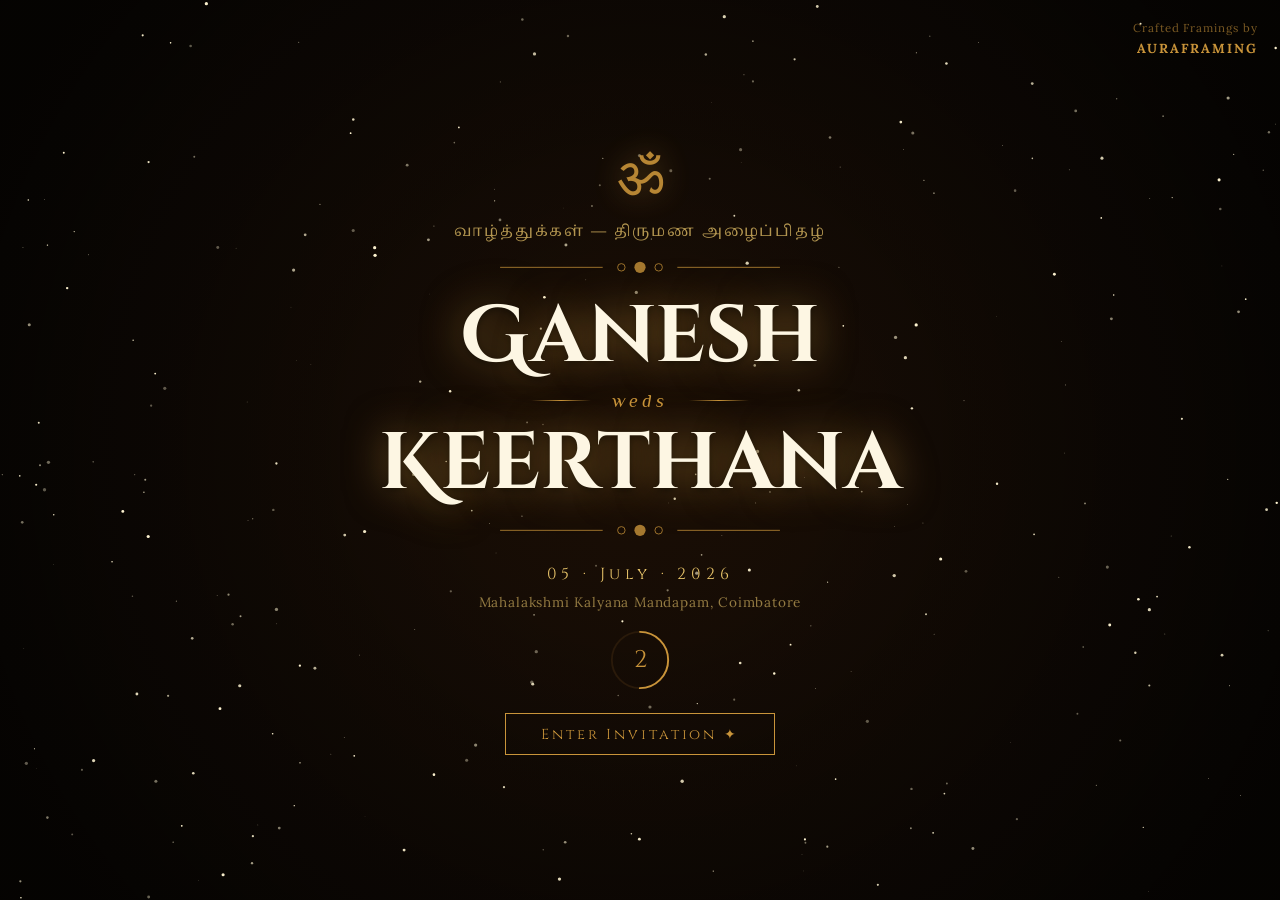
<file: index.html>
<!DOCTYPE html>
<html lang="en">
<head>
  <meta charset="UTF-8" />
  <meta name="viewport" content="width=device-width, initial-scale=1.0" />
  <title>Ganesh & Keerthana — Wedding Invitation</title>
  <link rel="stylesheet" href="css/landing.css" />
  <link href="https://fonts.googleapis.com/css2?family=Cinzel+Decorative:wght@400;700;900&family=Cinzel:wght@400;600;900&family=Philosopher:ital,wght@0,400;0,700;1,400&family=Lora:ital,wght@0,400;0,600;1,400&family=Noto+Serif+Tamil:wght@400;600;700&display=swap" rel="stylesheet" />
</head>
<body>

<!-- ═══════════════════════════════════════
     LANDING / INTRO SCREEN
═══════════════════════════════════════ -->
<div id="landing-screen">

  <!-- Stars canvas -->
  <canvas id="star-canvas"></canvas>

  <!-- Floating petals -->
  <div class="petal-wrap" id="petals"></div>

  <!-- Photography watermark -->
  <div class="photo-studio-tag">
    <span>Crafted Framings by</span>
    <strong>AuraFraming</strong>
  </div>

  <!-- Central content -->
  <div class="landing-center">
    <div class="landing-om">ॐ</div>
    <p class="landing-tamil">வாழ்த்துக்கள் — திருமண அழைப்பிதழ்</p>
    <div class="landing-divider">
      <svg viewBox="0 0 300 20" xmlns="http://www.w3.org/2000/svg">
        <line x1="0" y1="10" x2="110" y2="10" stroke="#c9943a" stroke-width="1"/>
        <circle cx="130" cy="10" r="4" fill="none" stroke="#c9943a" stroke-width="1"/>
        <circle cx="150" cy="10" r="6" fill="#c9943a"/>
        <circle cx="170" cy="10" r="4" fill="none" stroke="#c9943a" stroke-width="1"/>
        <line x1="190" y1="10" x2="300" y2="10" stroke="#c9943a" stroke-width="1"/>
      </svg>
    </div>
    <h1 class="landing-groom">Ganesh</h1>
    <div class="landing-weds">
      <span class="weds-line"></span>
      <span class="weds-text">weds</span>
      <span class="weds-line"></span>
    </div>
    <h1 class="landing-bride">Keerthana</h1>
    <div class="landing-divider">
      <svg viewBox="0 0 300 20" xmlns="http://www.w3.org/2000/svg">
        <line x1="0" y1="10" x2="110" y2="10" stroke="#c9943a" stroke-width="1"/>
        <circle cx="130" cy="10" r="4" fill="none" stroke="#c9943a" stroke-width="1"/>
        <circle cx="150" cy="10" r="6" fill="#c9943a"/>
        <circle cx="170" cy="10" r="4" fill="none" stroke="#c9943a" stroke-width="1"/>
        <line x1="190" y1="10" x2="300" y2="10" stroke="#c9943a" stroke-width="1"/>
      </svg>
    </div>
    <p class="landing-date">05 · July · 2026</p>
    <p class="landing-venue">Mahalakshmi Kalyana Mandapam, Coimbatore</p>

    <div class="countdown-ring" id="countdown-ring">
      <svg class="ring-svg" viewBox="0 0 100 100">
        <circle cx="50" cy="50" r="44" fill="none" stroke="#2a1a0a" stroke-width="3"/>
        <circle id="ring-progress" cx="50" cy="50" r="44" fill="none"
          stroke="#c9943a" stroke-width="3"
          stroke-dasharray="276.5" stroke-dashoffset="276.5"
          stroke-linecap="round" transform="rotate(-90 50 50)"/>
      </svg>
      <span id="ring-number">5</span>
    </div>

    <button id="enter-btn" onclick="enterSite()">Enter Invitation ✦</button>
  </div>

</div>

<!-- ═══════════════════════════════════════
     MAIN WEBSITE (hidden until enter)
═══════════════════════════════════════ -->
<div id="main-site" style="display:none;">
  <!-- Injected via iframe for clean separation -->
  <iframe id="site-frame" src="invitation.html" style="width:100%;height:100vh;border:none;display:block;"></iframe>
</div>

<script src="js/landing.js"></script>
</body>
</html>
</file>
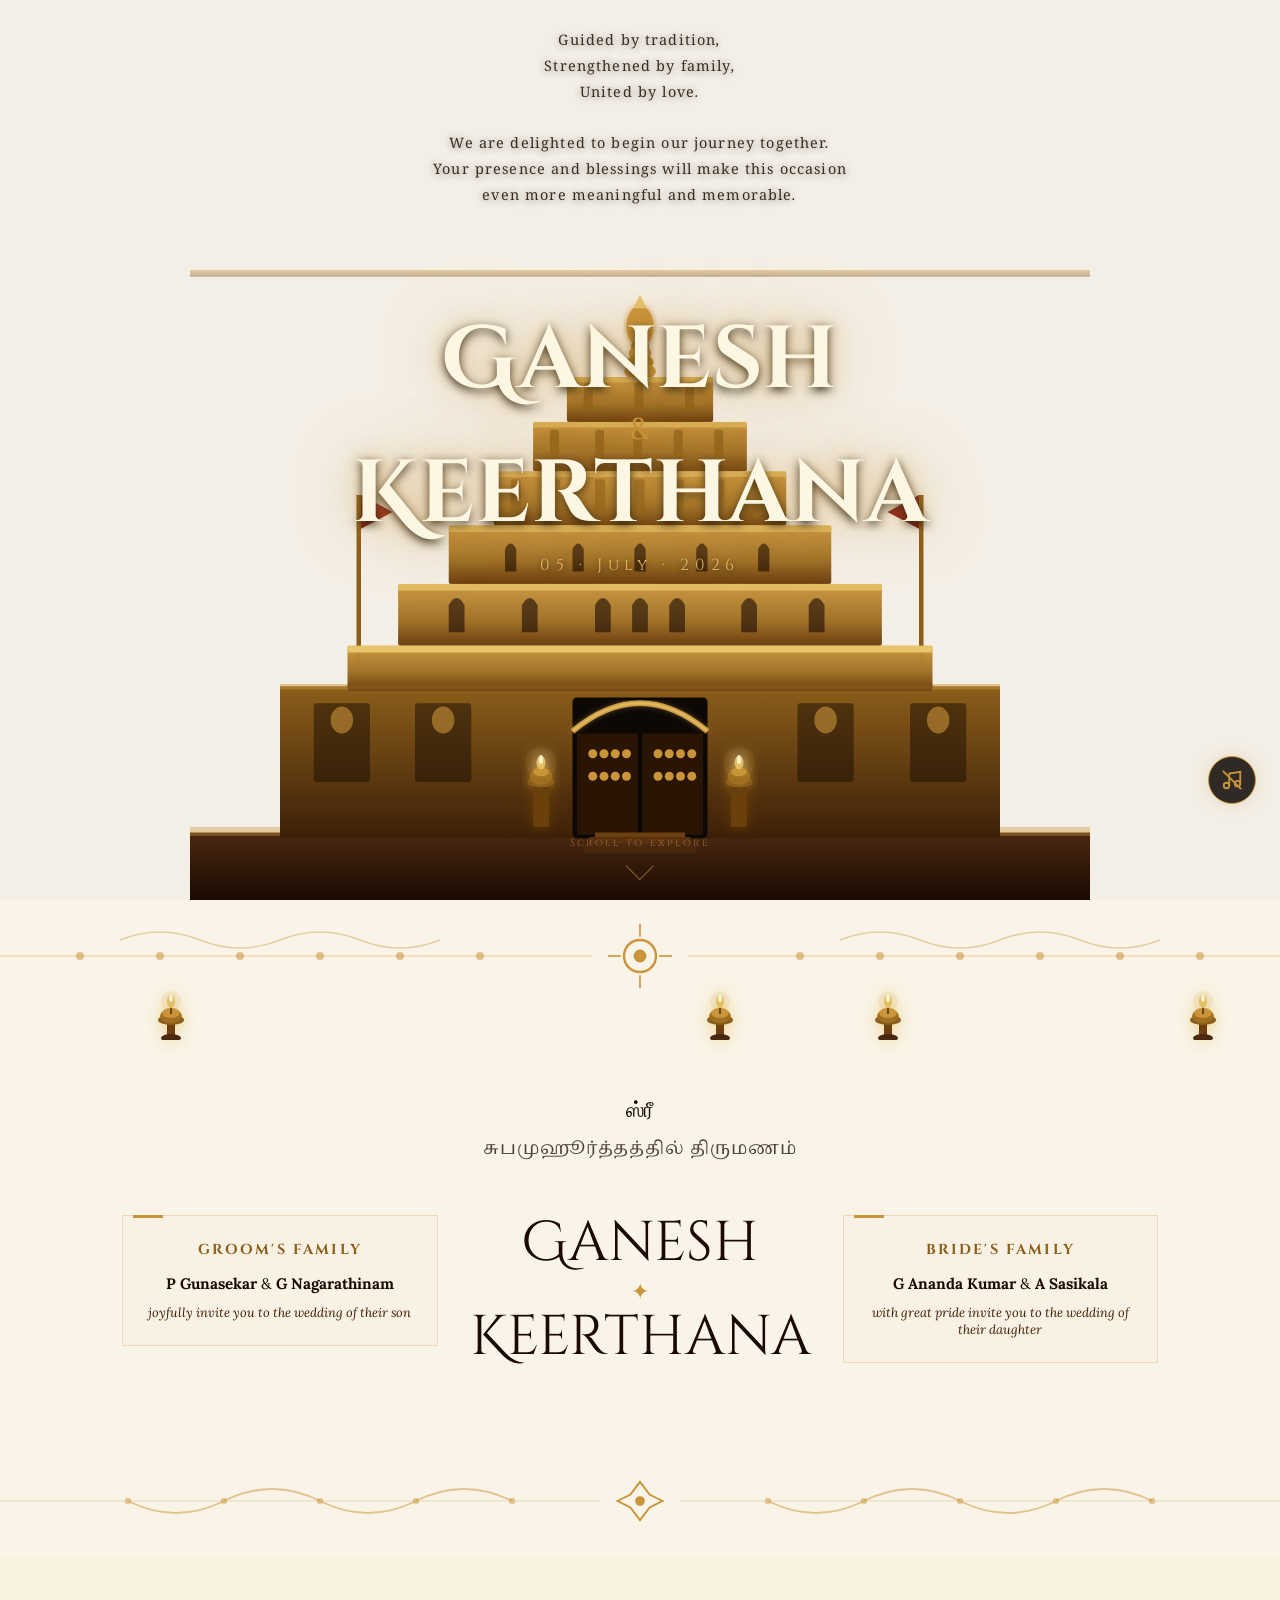
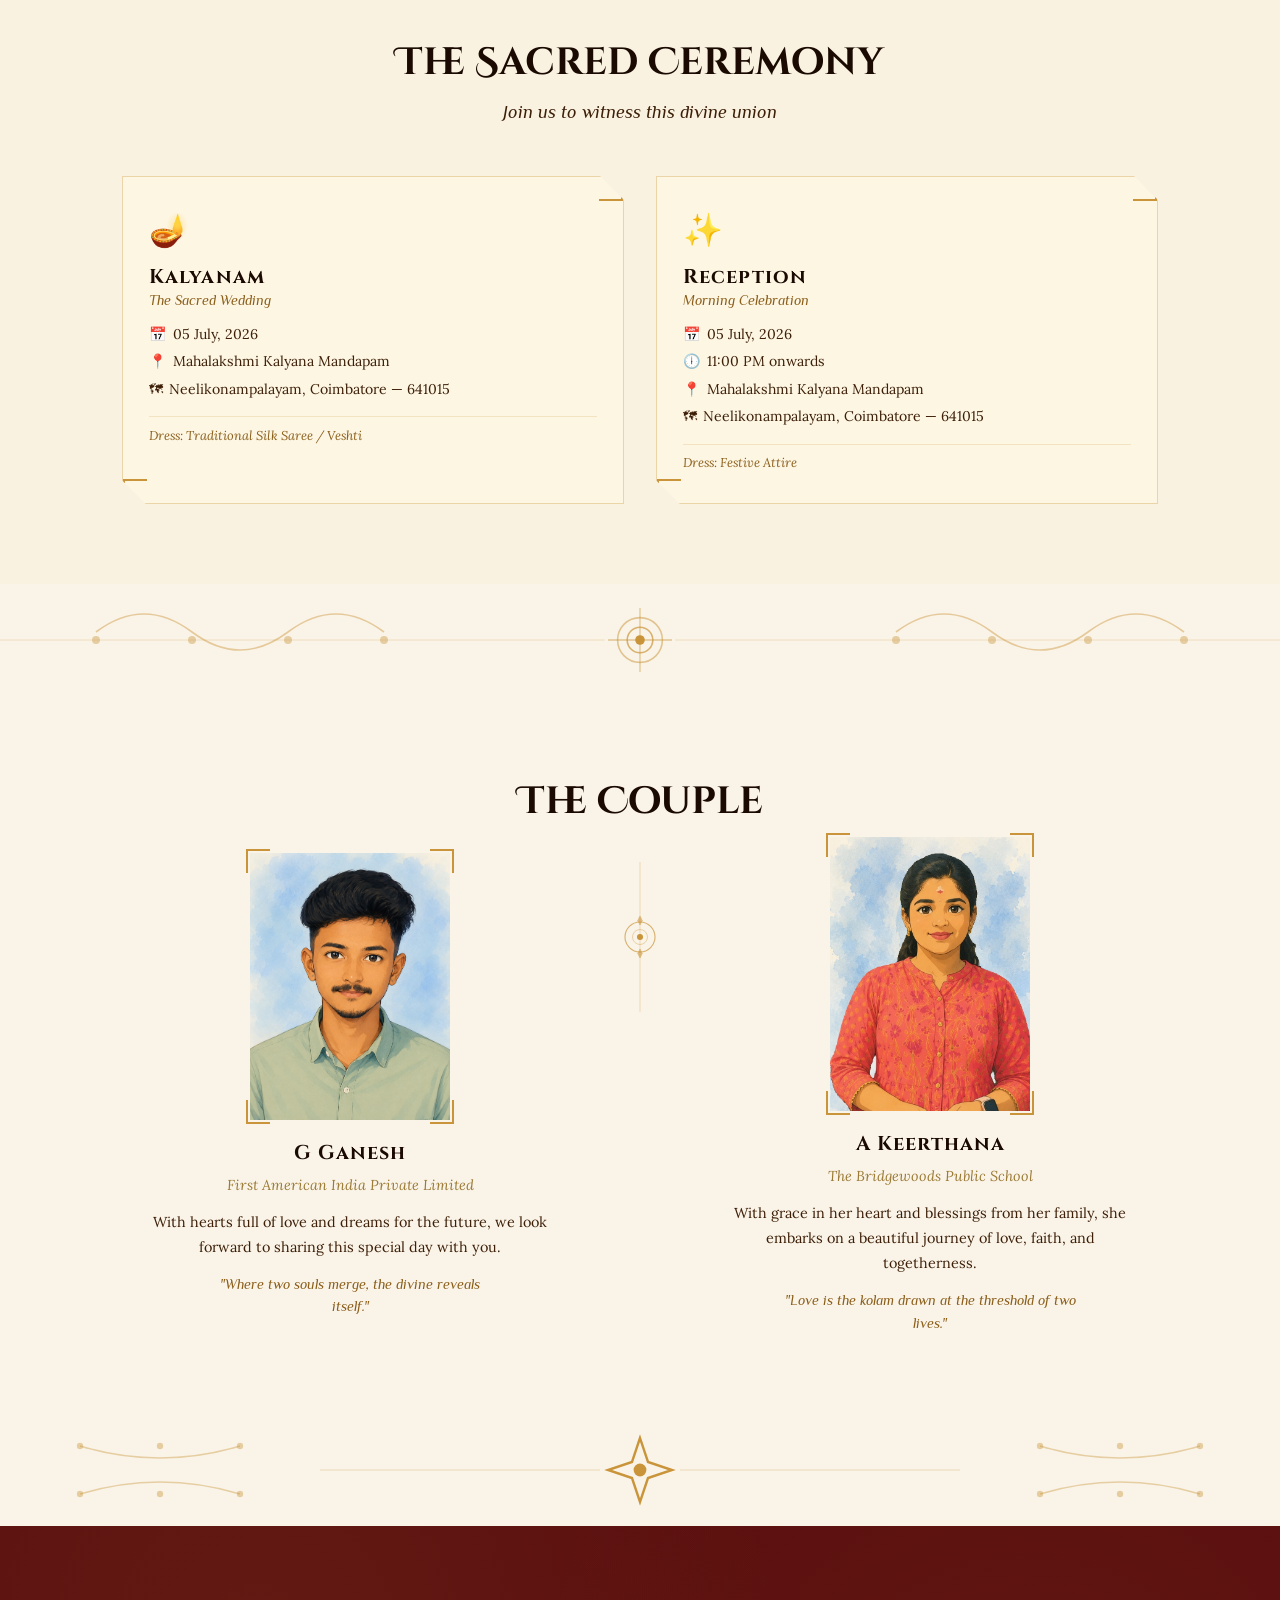
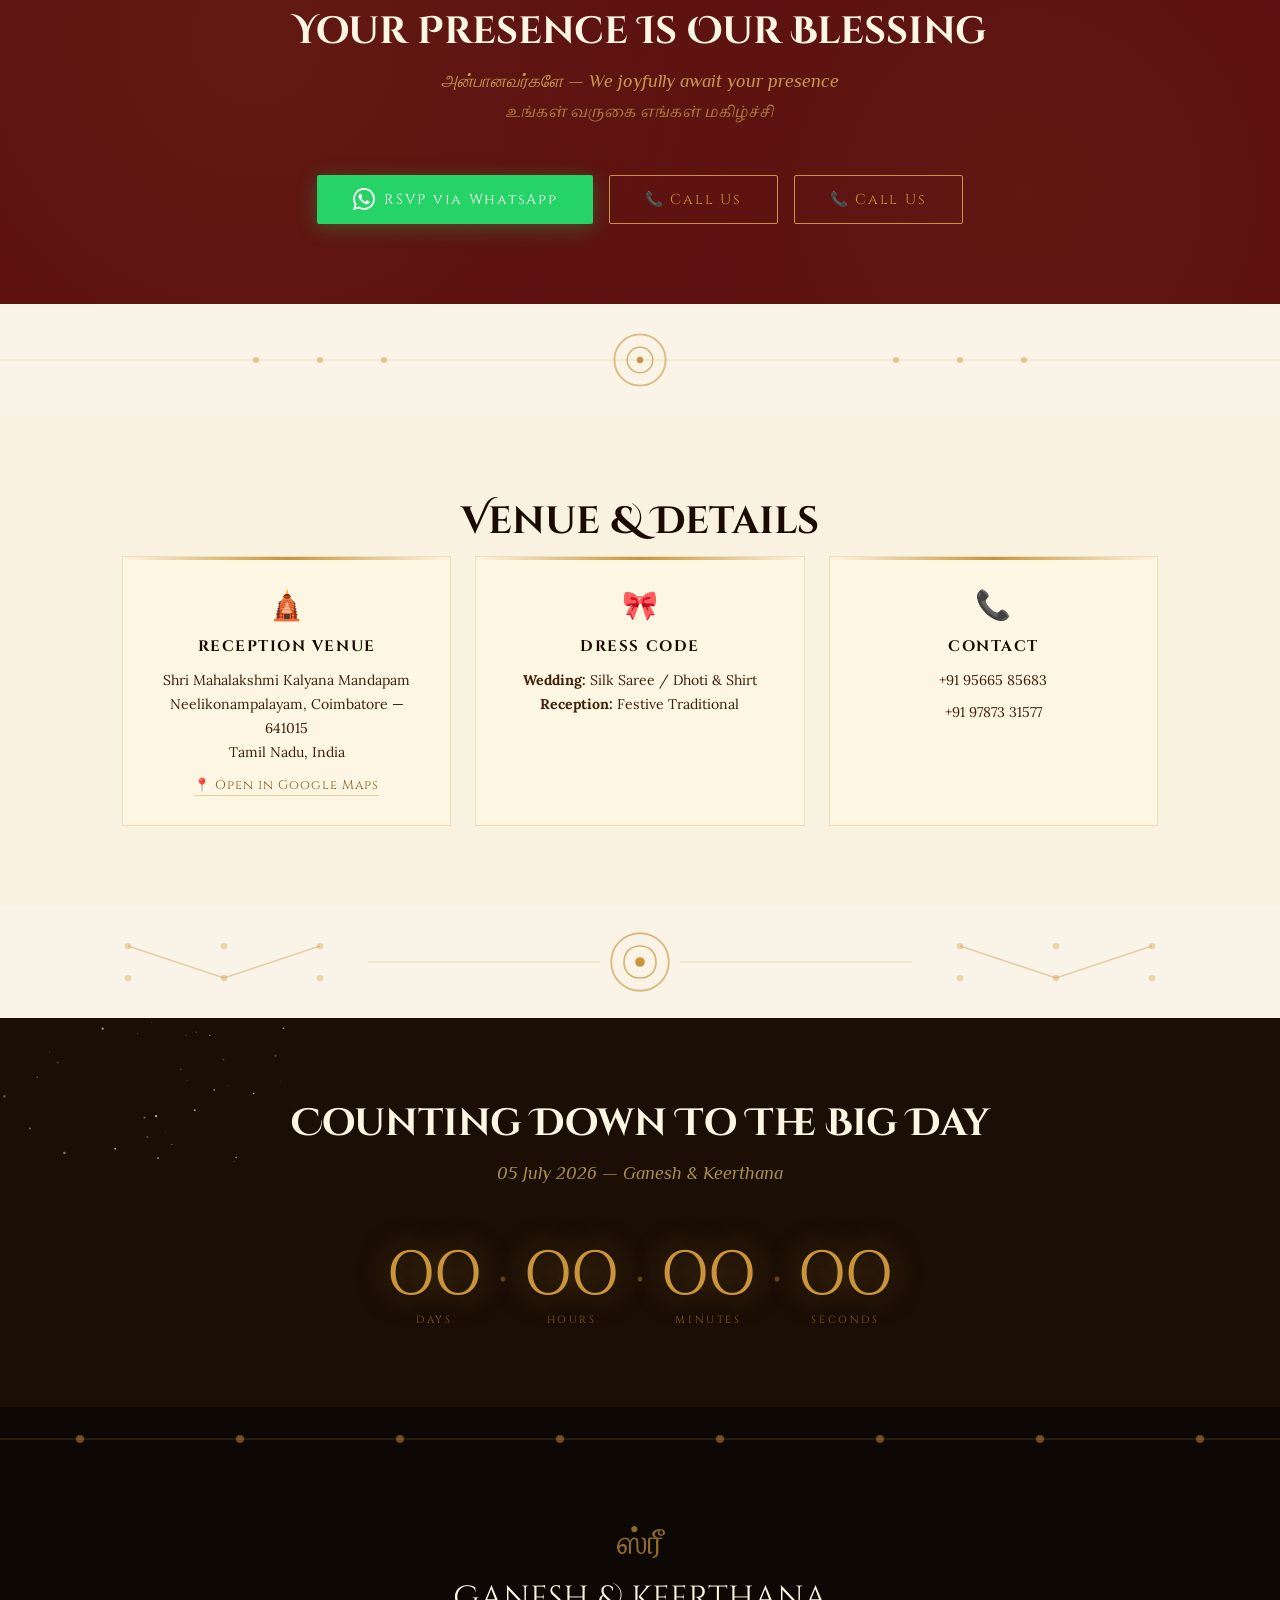
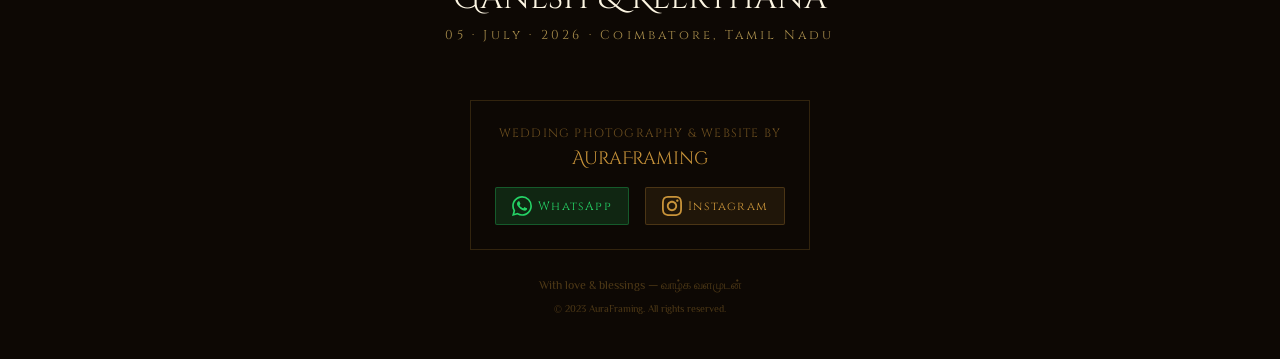
<file: invitation.html>
<!DOCTYPE html>
<html lang="en">
<head>
  <meta charset="UTF-8" />
  <meta name="viewport" content="width=device-width, initial-scale=1.0" />
  <title>Ganesh & Keerthana — Wedding Invitation</title>
  <link rel="stylesheet" href="css/style.css" />
  <link href="https://fonts.googleapis.com/css2?family=Cinzel+Decorative:wght@400;700;900&family=Cinzel:wght@400;600;900&family=Philosopher:ital,wght@0,400;0,700;1,400&family=Lora:ital,wght@0,400;0,600;1,400&family=Noto+Serif+Tamil:wght@400;600;700&display=swap" rel="stylesheet" />
</head>
<body>

<!-- ═══ SCROLL PROGRESS BAR ═══ -->
<div id="scroll-bar"></div>

<!-- ═══ FLOATING DEEPAM LAMPS ═══ -->
<div id="lamp-container"></div>

<!-- ═══ MUSIC TOGGLE ═══ -->
<button id="music-btn" title="Toggle Music" onclick="toggleMusic()">
  <svg id="music-icon-on" viewBox="0 0 24 24" width="22" height="22" fill="none" stroke="currentColor" stroke-width="2">
    <path d="M9 18V5l12-2v13"/><circle cx="6" cy="18" r="3"/><circle cx="18" cy="16" r="3"/>
  </svg>
  <svg id="music-icon-off" viewBox="0 0 24 24" width="22" height="22" fill="none" stroke="currentColor" stroke-width="2" style="display:none;">
    <path d="M9 18V5l12-2v13"/><circle cx="6" cy="18" r="3"/><circle cx="18" cy="16" r="3"/>
    <line x1="2" y1="2" x2="22" y2="22" stroke="currentColor" stroke-width="2"/>
  </svg>
</button>

<audio id="bg-music" loop>
  <source src="assets/audio/Kaatru Veliyidai - Nallai Allai  Mani Ratnam, AR Rahman  Karthi - SonyMusicSouthVEVO.mp3" type="audio/mpeg" />
</audio>

<!-- ══════════════════════════════════════════════════════════
     §1 HERO — Temple + Stars + Names
══════════════════════════════════════════════════════════ -->
<section id="hero">
  <canvas id="hero-canvas"></canvas>

  <div class="hero-blessing">
    <span class="tamil-blessing">
Guided by tradition,<br>
Strengthened by family,<br>
United by love.<br><br>

We are delighted to begin our journey together.<br>
Your presence and blessings will make this occasion<br>
even more meaningful and memorable.
</span>
  </div>

  <!-- Temple SVG -->
  <div class="temple-wrap" id="temple-parallax">
    <svg id="temple-svg" viewBox="0 0 800 560" xmlns="http://www.w3.org/2000/svg" preserveAspectRatio="xMidYMax meet">

      <!-- Sky already in canvas; temple sits atop gradient base -->
      <defs>
        <linearGradient id="gopGrad" x1="0" y1="0" x2="0" y2="1">
          <stop offset="0%"   stop-color="#c9943a" stop-opacity=".95"/>
          <stop offset="60%"  stop-color="#a0722a"/>
          <stop offset="100%" stop-color="#6b3f10"/>
        </linearGradient>
        <linearGradient id="wallGrad" x1="0" y1="0" x2="0" y2="1">
          <stop offset="0%"   stop-color="#8b5e1a"/>
          <stop offset="100%" stop-color="#3d1f08"/>
        </linearGradient>
        <linearGradient id="groundGrad" x1="0" y1="0" x2="0" y2="1">
          <stop offset="0%"   stop-color="#4a2810"/>
          <stop offset="100%" stop-color="#1a0a03"/>
        </linearGradient>
        <filter id="glow">
          <feGaussianBlur stdDeviation="3" result="blur"/>
          <feMerge><feMergeNode in="blur"/><feMergeNode in="SourceGraphic"/></feMerge>
        </filter>
        <filter id="lampGlow">
          <feGaussianBlur stdDeviation="5" result="blur"/>
          <feMerge><feMergeNode in="blur"/><feMergeNode in="SourceGraphic"/></feMerge>
        </filter>
      </defs>

      <!-- Ground platform -->
      <rect x="0" y="500" width="800" height="60" fill="url(#groundGrad)"/>
      <rect x="0" y="495" width="800" height="8"  fill="#c9943a" opacity=".4"/>

      <!-- Wide temple wall -->
      <rect x="80"  y="370" width="640" height="135" fill="url(#wallGrad)"/>
      <rect x="80"  y="368" width="640" height="5"   fill="#c9943a" opacity=".5"/>

      <!-- Wall decorative niches -->
      <rect x="110" y="385" width="50" height="70" rx="3" fill="#1a0e05" opacity=".5"/>
      <rect x="200" y="385" width="50" height="70" rx="3" fill="#1a0e05" opacity=".5"/>
      <rect x="540" y="385" width="50" height="70" rx="3" fill="#1a0e05" opacity=".5"/>
      <rect x="640" y="385" width="50" height="70" rx="3" fill="#1a0e05" opacity=".5"/>

      <!-- Small deity figures in niches (simple) -->
      <ellipse cx="135" cy="400" rx="10" ry="12" fill="#c9943a" opacity=".6"/>
      <ellipse cx="225" cy="400" rx="10" ry="12" fill="#c9943a" opacity=".6"/>
      <ellipse cx="565" cy="400" rx="10" ry="12" fill="#c9943a" opacity=".6"/>
      <ellipse cx="665" cy="400" rx="10" ry="12" fill="#c9943a" opacity=".6"/>

      <!-- Flag poles -->
      <rect x="148" y="200" width="4"  height="175" fill="#8b5e1a"/>
      <rect x="648" y="200" width="4"  height="175" fill="#8b5e1a"/>
      <polygon points="152,200 152,230 180,215" fill="#8b1a1a"/>
      <polygon points="648,200 648,230 620,215" fill="#8b1a1a"/>

      <!-- GOPURAM — Main tower tiers (7 tiers, widening downward) -->
      <!-- Tier 7 (top — kalasha) -->
      <ellipse cx="400" cy="50"  rx="12" ry="18" fill="#c9943a" filter="url(#glow)"/>
      <ellipse cx="400" cy="68"  rx="8"  ry="6"  fill="#a07020"/>
      <!-- Pot stack -->
      <ellipse cx="400" cy="74"  rx="10" ry="7"  fill="#c9943a"/>
      <ellipse cx="400" cy="82"  rx="12" ry="7"  fill="#b08020"/>
      <ellipse cx="400" cy="90"  rx="14" ry="8"  fill="#c9943a"/>
      <!-- Finial spike -->
      <rect x="397" y="30" width="6" height="22" fill="#c9943a"/>
      <polygon points="400,22 394,34 406,34" fill="#e8c46a"/>

      <!-- Tier 6 -->
      <rect x="335" y="95"  width="130" height="40" rx="2" fill="url(#gopGrad)"/>
      <rect x="335" y="95"  width="130" height="5"  rx="1" fill="#e8c46a" opacity=".6"/>
      <!-- Miniature figures tier 6 -->
      <rect x="350" y="100" width="8"  height="25" rx="2" fill="#8b5e1a" opacity=".7"/>
      <rect x="395" y="100" width="8"  height="25" rx="2" fill="#8b5e1a" opacity=".7"/>
      <rect x="440" y="100" width="8"  height="25" rx="2" fill="#8b5e1a" opacity=".7"/>

      <!-- Tier 5 -->
      <rect x="305" y="135" width="190" height="44" rx="2" fill="url(#gopGrad)"/>
      <rect x="305" y="135" width="190" height="5"  fill="#e8c46a" opacity=".6"/>
      <rect x="320" y="142" width="8"  height="28" rx="2" fill="#8b5e1a" opacity=".7"/>
      <rect x="360" y="142" width="8"  height="28" rx="2" fill="#8b5e1a" opacity=".7"/>
      <rect x="394" y="142" width="8"  height="28" rx="2" fill="#8b5e1a" opacity=".7"/>
      <rect x="430" y="142" width="8"  height="28" rx="2" fill="#8b5e1a" opacity=".7"/>
      <rect x="466" y="142" width="8"  height="28" rx="2" fill="#8b5e1a" opacity=".7"/>

      <!-- Tier 4 -->
      <rect x="270" y="179" width="260" height="48" rx="2" fill="url(#gopGrad)"/>
      <rect x="270" y="179" width="260" height="5"  fill="#e8c46a" opacity=".7"/>
      <rect x="285" y="186" width="9"  height="32" rx="2" fill="#8b5e1a" opacity=".7"/>
      <rect x="320" y="186" width="9"  height="32" rx="2" fill="#8b5e1a" opacity=".7"/>
      <rect x="360" y="186" width="9"  height="32" rx="2" fill="#8b5e1a" opacity=".7"/>
      <rect x="395" y="186" width="9"  height="32" rx="2" fill="#8b5e1a" opacity=".7"/>
      <rect x="430" y="186" width="9"  height="32" rx="2" fill="#8b5e1a" opacity=".7"/>
      <rect x="466" y="186" width="9"  height="32" rx="2" fill="#8b5e1a" opacity=".7"/>
      <rect x="500" y="186" width="9"  height="32" rx="2" fill="#8b5e1a" opacity=".7"/>

      <!-- Tier 3 -->
      <rect x="230" y="227" width="340" height="52" rx="2" fill="url(#gopGrad)"/>
      <rect x="230" y="227" width="340" height="6"  fill="#e8c46a" opacity=".7"/>
      <!-- Arch windows on tier 3 -->
      <path d="M280 248 Q285 238 290 248 L290 268 L280 268 Z" fill="#1a0a03" opacity=".6"/>
      <path d="M340 248 Q345 238 350 248 L350 268 L340 268 Z" fill="#1a0a03" opacity=".6"/>
      <path d="M395 248 Q400 238 405 248 L405 268 L395 268 Z" fill="#1a0a03" opacity=".6"/>
      <path d="M450 248 Q455 238 460 248 L460 268 L450 268 Z" fill="#1a0a03" opacity=".6"/>
      <path d="M505 248 Q510 238 515 248 L515 268 L505 268 Z" fill="#1a0a03" opacity=".6"/>

      <!-- Tier 2 -->
      <rect x="185" y="279" width="430" height="55" rx="2" fill="url(#gopGrad)"/>
      <rect x="185" y="279" width="430" height="6"  fill="#e8c46a" opacity=".8"/>
      <path d="M230 298 Q237 285 244 298 L244 322 L230 322 Z" fill="#1a0a03" opacity=".6"/>
      <path d="M295 298 Q302 285 309 298 L309 322 L295 322 Z" fill="#1a0a03" opacity=".6"/>
      <path d="M360 298 Q367 285 374 298 L374 322 L360 322 Z" fill="#1a0a03" opacity=".6"/>
      <path d="M393 298 Q400 285 407 298 L407 322 L393 322 Z" fill="#1a0a03" opacity=".6"/>
      <path d="M426 298 Q433 285 440 298 L440 322 L426 322 Z" fill="#1a0a03" opacity=".6"/>
      <path d="M490 298 Q497 285 504 298 L504 322 L490 322 Z" fill="#1a0a03" opacity=".6"/>
      <path d="M550 298 Q557 285 564 298 L564 322 L550 322 Z" fill="#1a0a03" opacity=".6"/>

      <!-- Tier 1 (base of tower) -->
      <rect x="140" y="334" width="520" height="40" rx="2" fill="url(#gopGrad)"/>
      <rect x="140" y="334" width="520" height="6"  fill="#e8c46a"/>
      <rect x="140" y="369" width="520" height="4"  fill="#8b5e1a" opacity=".6"/>

      <!-- ARCHED ENTRANCE -->
      <rect x="340" y="380" width="120" height="125" rx="4" fill="#0d0804"/>
      <path d="M340 410 Q400 360 460 410" fill="none" stroke="#c9943a" stroke-width="5"/>
      <!-- Door panels -->
      <rect x="344" y="412" width="54" height="90" rx="2" fill="#2a1505"/>
      <rect x="402" y="412" width="54" height="90" rx="2" fill="#2a1505"/>
      <!-- Door studs -->
      <circle cx="358" cy="430" r="4" fill="#c9943a"/>
      <circle cx="368" cy="430" r="4" fill="#c9943a"/>
      <circle cx="378" cy="430" r="4" fill="#c9943a"/>
      <circle cx="388" cy="430" r="4" fill="#c9943a"/>
      <circle cx="358" cy="450" r="4" fill="#c9943a"/>
      <circle cx="368" cy="450" r="4" fill="#c9943a"/>
      <circle cx="378" cy="450" r="4" fill="#c9943a"/>
      <circle cx="388" cy="450" r="4" fill="#c9943a"/>
      <circle cx="416" cy="430" r="4" fill="#c9943a"/>
      <circle cx="426" cy="430" r="4" fill="#c9943a"/>
      <circle cx="436" cy="430" r="4" fill="#c9943a"/>
      <circle cx="446" cy="430" r="4" fill="#c9943a"/>
      <circle cx="416" cy="450" r="4" fill="#c9943a"/>
      <circle cx="426" cy="450" r="4" fill="#c9943a"/>
      <circle cx="436" cy="450" r="4" fill="#c9943a"/>
      <circle cx="446" cy="450" r="4" fill="#c9943a"/>
      <!-- Arch glow -->
      <path d="M340 410 Q400 360 460 410" fill="none" stroke="#e8c46a" stroke-width="2" opacity=".8" filter="url(#glow)"/>

      <!-- OIL LAMPS flanking entrance -->
      <!-- Left lamp -->
      <g class="hero-lamp" filter="url(#lampGlow)">
        <rect x="305" y="455" width="14" height="40" fill="#6b3f10"/>
        <ellipse cx="312" cy="455" rx="12" ry="5"   fill="#8b5e1a"/>
        <ellipse cx="312" cy="450" rx="10" ry="8"   fill="#a07020"/>
        <ellipse cx="312" cy="446" rx="7"  ry="4"   fill="#c9943a"/>
        <!-- Flame -->
        <ellipse cx="312" cy="438" rx="4"  ry="6"   fill="#e8c46a" class="lamp-flame"/>
        <ellipse cx="312" cy="435" rx="2"  ry="4"   fill="#fff8d0" class="lamp-flame"/>
        <!-- Glow -->
        <circle  cx="312" cy="438" r="14"            fill="#c9943a" opacity=".12"/>
      </g>
      <!-- Right lamp -->
      <g class="hero-lamp" filter="url(#lampGlow)">
        <rect x="481" y="455" width="14" height="40" fill="#6b3f10"/>
        <ellipse cx="488" cy="455" rx="12" ry="5"   fill="#8b5e1a"/>
        <ellipse cx="488" cy="450" rx="10" ry="8"   fill="#a07020"/>
        <ellipse cx="488" cy="446" rx="7"  ry="4"   fill="#c9943a"/>
        <ellipse cx="488" cy="438" rx="4"  ry="6"   fill="#e8c46a" class="lamp-flame"/>
        <ellipse cx="488" cy="435" rx="2"  ry="4"   fill="#fff8d0" class="lamp-flame"/>
        <circle  cx="488" cy="438" r="14"            fill="#c9943a" opacity=".12"/>
      </g>

      <!-- Steps -->
      <rect x="360" y="500" width="80" height="8"  fill="#6b3f10"/>
      <rect x="355" y="504" width="90" height="8"  fill="#5a3010"/>
      <rect x="350" y="510" width="100" height="8" fill="#4a2810"/>

      <!-- Decorative border strip at very top of SVG -->
      <rect x="0" y="0" width="800" height="6" fill="url(#gopGrad)" opacity=".4"/>
    </svg>
  </div>

  <!-- Hero text -->
  <div class="hero-text" id="hero-text">
    <h1 class="hero-groom" id="hero-groom">Ganesh</h1>
    <div class="hero-ampersand">&amp;</div>
    <h1 class="hero-bride" id="hero-bride">Keerthana</h1>
    <p class="hero-date">05 · July · 2026</p>
  </div>

  <div class="scroll-hint">
    <span>Scroll to explore</span>
    <div class="scroll-arrow"></div>
  </div>
</section>


<!-- ═══ KOLAM DIVIDER 1 ═══ -->
<div class="kolam-divider" aria-hidden="true">
  <svg viewBox="0 0 800 60" xmlns="http://www.w3.org/2000/svg">
    <!-- Dot grid kolam -->
    <g fill="#c9943a" opacity=".55">
      <!-- Row 1 -->
      <circle cx="50"  cy="30" r="2.5"/>
      <circle cx="100" cy="30" r="2.5"/>
      <circle cx="150" cy="30" r="2.5"/>
      <circle cx="200" cy="30" r="2.5"/>
      <circle cx="250" cy="30" r="2.5"/>
      <circle cx="300" cy="30" r="2.5"/>
      <circle cx="500" cy="30" r="2.5"/>
      <circle cx="550" cy="30" r="2.5"/>
      <circle cx="600" cy="30" r="2.5"/>
      <circle cx="650" cy="30" r="2.5"/>
      <circle cx="700" cy="30" r="2.5"/>
      <circle cx="750" cy="30" r="2.5"/>
    </g>
    <!-- Connecting curves -->
    <path d="M75 20 Q100 10 125 20 Q150 30 175 20 Q200 10 225 20 Q250 30 275 20" fill="none" stroke="#c9943a" stroke-width="1" opacity=".4"/>
    <path d="M525 20 Q550 10 575 20 Q600 30 625 20 Q650 10 675 20 Q700 30 725 20" fill="none" stroke="#c9943a" stroke-width="1" opacity=".4"/>
    <!-- Centre ornament -->
    <g transform="translate(400,30)">
      <circle r="10" fill="none" stroke="#c9943a" stroke-width="1.5"/>
      <circle r="4"  fill="#c9943a"/>
      <line x1="-20" y1="0" x2="-12" y2="0" stroke="#c9943a" stroke-width="1"/>
      <line x1="12"  y1="0" x2="20"  y2="0" stroke="#c9943a" stroke-width="1"/>
      <line x1="0" y1="-20" x2="0"  y2="-12" stroke="#c9943a" stroke-width="1"/>
      <line x1="0" y1="12"  x2="0"  y2="20"  stroke="#c9943a" stroke-width="1"/>
    </g>
    <!-- Long lines -->
    <line x1="0"   y1="30" x2="370" y2="30" stroke="#c9943a" stroke-width=".8" opacity=".3"/>
    <line x1="430" y1="30" x2="800" y2="30" stroke="#c9943a" stroke-width=".8" opacity=".3"/>
  </svg>
</div>


<!-- ══════════════════════════════════════════════════════════
     §2 BLESSING
══════════════════════════════════════════════════════════ -->
<section id="blessing" class="reveal-section">
  <div class="section-inner">
    <p class="sanskrit-verse reveal-item">
      ஸ்ரீ <br/>
      <span class="tamil-sub">சுபமுஹூர்த்தத்தில் திருமணம்</span>
    </p>

    <div class="family-tree reveal-item">
      <div class="family-col">
        <h3>Groom's Family</h3>
        <p class="parents"><strong>P Gunasekar </strong> &amp; <strong> G Nagarathinam</strong></p>
        <p class="invite-line">joyfully invite you to the wedding of their son</p>
      </div>
      <div class="family-names-center">
        <div class="big-names reveal-item">
          <span class="big-groom">Ganesh</span>
          <span class="big-and">✦</span>
          <span class="big-bride">Keerthana</span>
        </div>
      </div>
      <div class="family-col">
        <h3>Bride's Family</h3>
        <p class="parents"><strong> G Ananda Kumar</strong> &amp; <strong>A Sasikala</strong></p>
        <p class="invite-line">with great pride invite you to the wedding of their daughter</p>
      </div>
    </div>
  </div>
</section>


<!-- ═══ KOLAM DIVIDER 2 ═══ -->
<div class="kolam-divider kolam-flip" aria-hidden="true">
  <svg viewBox="0 0 800 60" xmlns="http://www.w3.org/2000/svg">
    <g fill="#c9943a" opacity=".45">
      <circle cx="80"  cy="30" r="2"/><circle cx="140" cy="30" r="2"/><circle cx="200" cy="30" r="2"/>
      <circle cx="260" cy="30" r="2"/><circle cx="320" cy="30" r="2"/>
      <circle cx="480" cy="30" r="2"/><circle cx="540" cy="30" r="2"/>
      <circle cx="600" cy="30" r="2"/><circle cx="660" cy="30" r="2"/><circle cx="720" cy="30" r="2"/>
    </g>
    <path d="M80 30 Q110 15 140 30 Q170 45 200 30 Q230 15 260 30 Q290 45 320 30" fill="none" stroke="#c9943a" stroke-width="1.2" opacity=".5"/>
    <path d="M480 30 Q510 15 540 30 Q570 45 600 30 Q630 15 660 30 Q690 45 720 30" fill="none" stroke="#c9943a" stroke-width="1.2" opacity=".5"/>
    <g transform="translate(400,30)">
      <polygon points="0,-12 6,-4 14,0 6,4 0,12 -6,4 -14,0 -6,-4" fill="none" stroke="#c9943a" stroke-width="1.2"/>
      <circle r="3" fill="#c9943a"/>
    </g>
    <line x1="0"   y1="30" x2="375" y2="30" stroke="#c9943a" stroke-width=".6" opacity=".3"/>
    <line x1="425" y1="30" x2="800" y2="30" stroke="#c9943a" stroke-width=".6" opacity=".3"/>
  </svg>
</div>


<!-- ══════════════════════════════════════════════════════════
     §3 EVENTS
══════════════════════════════════════════════════════════ -->
<section id="events" class="reveal-section">
  <div class="section-inner">
    <h2 class="section-title reveal-item">The Sacred Ceremony</h2>
    <p class="section-sub reveal-item">Join us to witness this divine union</p>

    <div class="events-grid reveal-item">

      <!-- Kalyanam -->
      <div class="event-card">
        <div class="event-card-inner">
          <div class="event-icon">🪔</div>
          <h3>Kalyanam</h3>
          <p class="event-sub">The Sacred Wedding</p>
          <div class="event-detail"><span>📅</span> 05 July, 2026</div>
          <div class="event-detail"><span>📍</span> Mahalakshmi Kalyana Mandapam</div>
          <div class="event-detail"><span>🗺</span> Neelikonampalayam, Coimbatore — 641015</div>
          <p class="event-note">Dress: Traditional Silk Saree / Veshti</p>
        </div>
      </div>

      <!-- Reception -->
      <div class="event-card">
        <div class="event-card-inner">
          <div class="event-icon">✨</div>
          <h3>Reception</h3>
          <p class="event-sub">Morning Celebration</p>
          <div class="event-detail"><span>📅</span> 05 July, 2026</div>
          <div class="event-detail"><span>🕕</span> 11:00 PM onwards</div>
          <div class="event-detail"><span>📍</span> Mahalakshmi Kalyana Mandapam</div>
          <div class="event-detail"><span>🗺</span> Neelikonampalayam, Coimbatore — 641015</div>
          <p class="event-note">Dress: Festive Attire</p>
        </div>
      </div>

    </div>
  </div>
</section>


<!-- ═══ KOLAM DIVIDER 3 ═══ -->
<div class="kolam-divider" aria-hidden="true">
  <svg viewBox="0 0 800 60" xmlns="http://www.w3.org/2000/svg">
    <g fill="#c9943a" opacity=".4">
      <circle cx="60"  cy="30" r="2.5"/><circle cx="120" cy="30" r="2.5"/>
      <circle cx="180" cy="30" r="2.5"/><circle cx="240" cy="30" r="2.5"/>
      <circle cx="560" cy="30" r="2.5"/><circle cx="620" cy="30" r="2.5"/>
      <circle cx="680" cy="30" r="2.5"/><circle cx="740" cy="30" r="2.5"/>
    </g>
    <path d="M60 25 C 80 10 100 10 120 25 C 140 40 160 40 180 25 C 200 10 220 10 240 25" fill="none" stroke="#c9943a" stroke-width="1" opacity=".45"/>
    <path d="M560 25 C 580 10 600 10 620 25 C 640 40 660 40 680 25 C 700 10 720 10 740 25" fill="none" stroke="#c9943a" stroke-width="1" opacity=".45"/>
    <g transform="translate(400,30)">
      <circle r="14" fill="none" stroke="#c9943a" stroke-width="1" opacity=".5"/>
      <circle r="8"  fill="none" stroke="#c9943a" stroke-width="1" opacity=".7"/>
      <circle r="3"  fill="#c9943a"/>
      <line x1="-20" y1="0" x2="20" y2="0"  stroke="#c9943a" stroke-width=".8" opacity=".5"/>
      <line x1="0" y1="-20" x2="0" y2="20"  stroke="#c9943a" stroke-width=".8" opacity=".5"/>
    </g>
    <line x1="0"   y1="30" x2="378" y2="30" stroke="#c9943a" stroke-width=".5" opacity=".3"/>
    <line x1="422" y1="30" x2="800" y2="30" stroke="#c9943a" stroke-width=".5" opacity=".3"/>
  </svg>
</div>


<!-- ══════════════════════════════════════════════════════════
     §4 COUPLE
══════════════════════════════════════════════════════════ -->
<section id="couple" class="reveal-section">
  <div class="section-inner">
    <h2 class="section-title reveal-item">The Couple</h2>

    <div class="couple-grid">

<div class="person-card reveal-item">
  <div class="photo-frame">

    <div class="photo-placeholder">
      <img src="images/groom.jpg" alt="G Ganesh">
    </div>

    <div class="frame-corner tl"></div>
    <div class="frame-corner tr"></div>
    <div class="frame-corner bl"></div>
    <div class="frame-corner br"></div>

  </div>

  <h3 class="person-name">G Ganesh</h3>
  <p class="person-role">First American India Private Limited</p>

  <p class="person-bio">
    With hearts full of love and dreams for the future, we look forward
    to sharing this special day with you.
  </p>

  <blockquote class="person-quote">
    "Where two souls merge, the divine reveals itself."
  </blockquote>
</div>

      <!-- Centre ornament -->
      <div class="couple-center-ornament reveal-item">
        <svg viewBox="0 0 80 200" xmlns="http://www.w3.org/2000/svg">
          <line x1="40" y1="0" x2="40" y2="200" stroke="#c9943a" stroke-width="1" opacity=".4"/>
          <g transform="translate(40,100)" fill="none" stroke="#c9943a">
            <circle r="20" stroke-width="1.5" opacity=".7"/>
            <circle r="10" stroke-width="1"   opacity=".5"/>
            <circle r="4"  fill="#c9943a" stroke="none"/>
            <path d="M0 -28 L3 -22 L0 -16 L-3 -22 Z" fill="#c9943a" opacity=".6"/>
            <path d="M0  28 L3  22 L0  16 L-3  22 Z" fill="#c9943a" opacity=".6"/>
          </g>
        </svg>
      </div>

      <!-- Bride -->

<div class="person-card reveal-item">
  <div class="photo-frame">

    <div class="photo-placeholder">
      <img src="images/bride.jpg" alt="G Ganesh">
    </div>

    <div class="frame-corner tl"></div>
    <div class="frame-corner tr"></div>
    <div class="frame-corner bl"></div>
    <div class="frame-corner br"></div>

  </div>

  <h3 class="person-name">A Keerthana</h3>
  <p class="person-role">The Bridgewoods Public School</p>

  <p class="person-bio">
    With grace in her heart and blessings from her family, she embarks on a beautiful journey of love, faith, and togetherness.
  </p>

  <blockquote class="person-quote">
    "Love is the kolam drawn at the threshold of two lives."
  </blockquote>
</div>

    </div>
  </div>
</section>


<!-- ═══ KOLAM DIVIDER 4 ═══ -->
<div class="kolam-divider kolam-flip" aria-hidden="true">
  <svg viewBox="0 0 800 60" xmlns="http://www.w3.org/2000/svg">
    <g fill="#c9943a" opacity=".4">
      <circle cx="50"  cy="15" r="2"/><circle cx="100" cy="15" r="2"/><circle cx="150" cy="15" r="2"/>
      <circle cx="50"  cy="45" r="2"/><circle cx="100" cy="45" r="2"/><circle cx="150" cy="45" r="2"/>
      <circle cx="650" cy="15" r="2"/><circle cx="700" cy="15" r="2"/><circle cx="750" cy="15" r="2"/>
      <circle cx="650" cy="45" r="2"/><circle cx="700" cy="45" r="2"/><circle cx="750" cy="45" r="2"/>
    </g>
    <path d="M50 15 Q100 30 150 15" fill="none" stroke="#c9943a" stroke-width="1" opacity=".4"/>
    <path d="M50 45 Q100 30 150 45" fill="none" stroke="#c9943a" stroke-width="1" opacity=".4"/>
    <path d="M650 15 Q700 30 750 15" fill="none" stroke="#c9943a" stroke-width="1" opacity=".4"/>
    <path d="M650 45 Q700 30 750 45" fill="none" stroke="#c9943a" stroke-width="1" opacity=".4"/>
    <g transform="translate(400,30)">
      <path d="M0,-20 L5,-5 L20,0 L5,5 L0,20 L-5,5 L-20,0 L-5,-5 Z" fill="none" stroke="#c9943a" stroke-width="1.5"/>
      <circle r="4" fill="#c9943a"/>
    </g>
    <line x1="200" y1="30" x2="375" y2="30" stroke="#c9943a" stroke-width=".6" opacity=".3"/>
    <line x1="425" y1="30" x2="600" y2="30" stroke="#c9943a" stroke-width=".6" opacity=".3"/>
  </svg>
</div>


<!-- ══════════════════════════════════════════════════════════
     §5 RSVP
══════════════════════════════════════════════════════════ -->
<section id="rsvp" class="reveal-section">
  <div class="rsvp-bg-pattern"></div>
  <div class="section-inner rsvp-inner">
    <h2 class="section-title reveal-item" style="color:#fdf6e3;">Your Presence Is Our Blessing</h2>
    <p class="section-sub reveal-item" style="color:rgba(232,196,106,.75);">
      அன்பானவர்களே — We joyfully await your presence<br/>
      <span class="tamil-sub">உங்கள் வருகை எங்கள் மகிழ்ச்சி</span>
    </p>

    <div class="rsvp-actions reveal-item">
      <a class="btn-whatsapp"
         href="https://wa.me/919566585683"
         target="_blank" rel="noopener">
        <svg viewBox="0 0 24 24" width="22" height="22" fill="currentColor">
          <path d="M17.472 14.382c-.297-.149-1.758-.867-2.03-.967-.273-.099-.471-.148-.67.15-.197.297-.767.966-.94 1.164-.173.199-.347.223-.644.075-.297-.15-1.255-.463-2.39-1.475-.883-.788-1.48-1.761-1.653-2.059-.173-.297-.018-.458.13-.606.134-.133.298-.347.446-.521.149-.174.198-.298.298-.497.099-.198.05-.371-.025-.521-.075-.149-.669-1.612-.916-2.207-.242-.579-.487-.5-.669-.51-.173-.008-.371-.01-.57-.01-.198 0-.52.074-.792.372-.272.297-1.04 1.016-1.04 2.479 0 1.462 1.065 2.875 1.213 3.074.149.198 2.096 3.2 5.077 4.487.709.306 1.262.489 1.694.625.712.227 1.36.195 1.871.118.571-.085 1.758-.719 2.006-1.413.248-.694.248-1.289.173-1.413-.074-.124-.272-.198-.57-.347m-5.421 7.403h-.004a9.87 9.87 0 01-5.031-1.378l-.361-.214-3.741.982.998-3.648-.235-.374a9.86 9.86 0 01-1.51-5.26c.001-5.45 4.436-9.884 9.888-9.884 2.64 0 5.122 1.03 6.988 2.898a9.825 9.825 0 012.893 6.994c-.003 5.45-4.437 9.884-9.885 9.884m8.413-18.297A11.815 11.815 0 0012.05 0C5.495 0 .16 5.335.157 11.892c0 2.096.547 4.142 1.588 5.945L.057 24l6.305-1.654a11.882 11.882 0 005.683 1.448h.005c6.554 0 11.89-5.335 11.893-11.893a11.821 11.821 0 00-3.48-8.413z"/>
        </svg>
        RSVP via WhatsApp
      </a>
      <a class="btn-call" href="tel:+919787331577">
        📞 Call Us
      </a>
      
      <a class="btn-call" href="tel:+917708273466">
        📞 Call Us
      </a>
    </div>
  </div>
</section>


<!-- ═══ KOLAM DIVIDER 5 ═══ -->
<div class="kolam-divider" aria-hidden="true">
  <svg viewBox="0 0 800 60" xmlns="http://www.w3.org/2000/svg">
    <line x1="0" y1="30" x2="800" y2="30" stroke="#c9943a" stroke-width=".5" opacity=".25"/>
    <g transform="translate(400,30)">
      <circle r="16" fill="none" stroke="#c9943a" stroke-width="1.2" opacity=".6"/>
      <circle r="8"  fill="none" stroke="#c9943a" stroke-width="1"   opacity=".7"/>
      <circle r="2"  fill="#c9943a"/>
    </g>
    <g fill="#c9943a" opacity=".4">
      <circle cx="160" cy="30" r="2"/><circle cx="200" cy="30" r="2"/><circle cx="240" cy="30" r="2"/>
      <circle cx="560" cy="30" r="2"/><circle cx="600" cy="30" r="2"/><circle cx="640" cy="30" r="2"/>
    </g>
  </svg>
</div>


<!-- ══════════════════════════════════════════════════════════
     §6 DETAILS
══════════════════════════════════════════════════════════ -->
<section id="details" class="reveal-section">
  <div class="section-inner">
    <h2 class="section-title reveal-item">Venue &amp; Details</h2>

    <div class="details-grid">

      <div class="detail-card reveal-item">
        <div class="detail-icon">🛕</div>
        <h3>Reception Venue</h3>
        <p> Shri Mahalakshmi Kalyana Mandapam<br/>Neelikonampalayam, Coimbatore — 641015<br/>Tamil Nadu, India</p>
        <a class="detail-link"
           href="https://www.google.com/maps/place/11%C2%B000'33.9%22N+77%C2%B001'46.8%22E/@11.0094084,77.029663,17z/data=!3m1!4b1!4m4!3m3!8m2!3d11.0094084!4d77.029663?entry=ttu&g_ep=EgoyMDI2MDYwMy4xIKXMDSoASAFQAw%3D%3D"
           target="_blank" rel="noopener">
          📍 Open in Google Maps
        </a>
      </div>

      <div class="detail-card reveal-item">
        <div class="detail-icon">🎀</div>
        <h3>Dress Code</h3>
        <p><strong>Wedding:</strong> Silk Saree / Dhoti &amp; Shirt<br/><strong>Reception:</strong> Festive Traditional</p>
      </div>

      <div class="detail-card reveal-item">
        <div class="detail-icon">📞</div>
        <h3>Contact</h3>
        <p>+91 95665 85683</p>
        <p style="margin-top:.5rem">+91 97873 31577</p>
      </div>

    </div>
  </div>
</section>


<!-- ═══ KOLAM DIVIDER 6 ═══ -->
<div class="kolam-divider kolam-flip" aria-hidden="true">
  <svg viewBox="0 0 800 60" xmlns="http://www.w3.org/2000/svg">
    <g fill="#c9943a" opacity=".35">
      <circle cx="80"  cy="20" r="2"/><circle cx="80"  cy="40" r="2"/>
      <circle cx="140" cy="20" r="2"/><circle cx="140" cy="40" r="2"/>
      <circle cx="200" cy="20" r="2"/><circle cx="200" cy="40" r="2"/>
      <circle cx="600" cy="20" r="2"/><circle cx="600" cy="40" r="2"/>
      <circle cx="660" cy="20" r="2"/><circle cx="660" cy="40" r="2"/>
      <circle cx="720" cy="20" r="2"/><circle cx="720" cy="40" r="2"/>
    </g>
    <path d="M80 20 L140 40 L200 20" fill="none" stroke="#c9943a" stroke-width="1" opacity=".4"/>
    <path d="M600 20 L660 40 L720 20" fill="none" stroke="#c9943a" stroke-width="1" opacity=".4"/>
    <g transform="translate(400,30)">
      <path d="M0,-18 C10,-18 18,-10 18,0 C18,10 10,18 0,18 C-10,18 -18,10 -18,0 C-18,-10 -10,-18 0,-18 Z" fill="none" stroke="#c9943a" stroke-width="1.2" opacity=".6"/>
      <path d="M0,-10 C6,-10 10,-6 10,0 C10,6 6,10 0,10 C-6,10 -10,6 -10,0 C-10,-6 -6,-10 0,-10 Z" fill="none" stroke="#c9943a" stroke-width="1" opacity=".7"/>
      <circle r="3" fill="#c9943a"/>
    </g>
    <line x1="230" y1="30" x2="375" y2="30" stroke="#c9943a" stroke-width=".6" opacity=".3"/>
    <line x1="425" y1="30" x2="570" y2="30" stroke="#c9943a" stroke-width=".6" opacity=".3"/>
  </svg>
</div>


<!-- ══════════════════════════════════════════════════════════
     §7 COUNTDOWN
══════════════════════════════════════════════════════════ -->
<section id="countdown" class="reveal-section">
  <canvas id="count-canvas"></canvas>
  <div class="section-inner countdown-inner">
    <h2 class="section-title reveal-item" style="color:#fdf6e3;">Counting Down To The Big Day</h2>
    <p class="section-sub reveal-item" style="color:rgba(232,196,106,.7);">05 July 2026 — Ganesh &amp; Keerthana</p>

    <div class="countdown-grid reveal-item">
      <div class="count-unit"><span id="cd-days">--</span><label>Days</label></div>
      <div class="count-sep">·</div>
      <div class="count-unit"><span id="cd-hours">--</span><label>Hours</label></div>
      <div class="count-sep">·</div>
      <div class="count-unit"><span id="cd-mins">--</span><label>Minutes</label></div>
      <div class="count-sep">·</div>
      <div class="count-unit"><span id="cd-secs">--</span><label>Seconds</label></div>
    </div>
  </div>
</section>


<!-- ══════════════════════════════════════════════════════════
     §8 FOOTER
══════════════════════════════════════════════════════════ -->
<footer id="footer">
  <div class="footer-kolam" aria-hidden="true">
    <svg viewBox="0 0 800 40" xmlns="http://www.w3.org/2000/svg">
      <line x1="0" y1="20" x2="800" y2="20" stroke="#c9943a" stroke-width=".6" opacity=".3"/>
      <g fill="#c9943a" opacity=".5">
        <circle cx="50"  cy="20" r="2.5"/><circle cx="150" cy="20" r="2.5"/>
        <circle cx="250" cy="20" r="2.5"/><circle cx="350" cy="20" r="2.5"/>
        <circle cx="450" cy="20" r="2.5"/><circle cx="550" cy="20" r="2.5"/>
        <circle cx="650" cy="20" r="2.5"/><circle cx="750" cy="20" r="2.5"/>
      </g>
    </svg>
  </div>

  <div class="footer-inner">
    <div class="footer-om">ஸ்ரீ</div>
    <div class="footer-names">Ganesh &amp; Keerthana</div>
    <div class="footer-date">05 · July · 2026 · Coimbatore, Tamil Nadu</div>

    <div class="footer-studio">
      <p class="studio-label">Wedding Photography &amp; Website by</p>
      <p class="studio-name">AuraFraming</p>
      <div class="studio-links">
        <a class="studio-link wa"
           href="https://wa.me/917708697816"
           target="_blank" rel="noopener"
           title="WhatsApp AuraFraming">
          <svg viewBox="0 0 24 24" width="20" height="20" fill="currentColor">
            <path d="M17.472 14.382c-.297-.149-1.758-.867-2.03-.967-.273-.099-.471-.148-.67.15-.197.297-.767.966-.94 1.164-.173.199-.347.223-.644.075-.297-.15-1.255-.463-2.39-1.475-.883-.788-1.48-1.761-1.653-2.059-.173-.297-.018-.458.13-.606.134-.133.298-.347.446-.521.149-.174.198-.298.298-.497.099-.198.05-.371-.025-.521-.075-.149-.669-1.612-.916-2.207-.242-.579-.487-.5-.669-.51-.173-.008-.371-.01-.57-.01-.198 0-.52.074-.792.372-.272.297-1.04 1.016-1.04 2.479 0 1.462 1.065 2.875 1.213 3.074.149.198 2.096 3.2 5.077 4.487.709.306 1.262.489 1.694.625.712.227 1.36.195 1.871.118.571-.085 1.758-.719 2.006-1.413.248-.694.248-1.289.173-1.413-.074-.124-.272-.198-.57-.347m-5.421 7.403h-.004a9.87 9.87 0 01-5.031-1.378l-.361-.214-3.741.982.998-3.648-.235-.374a9.86 9.86 0 01-1.51-5.26c.001-5.45 4.436-9.884 9.888-9.884 2.64 0 5.122 1.03 6.988 2.898a9.825 9.825 0 012.893 6.994c-.003 5.45-4.437 9.884-9.885 9.884m8.413-18.297A11.815 11.815 0 0012.05 0C5.495 0 .16 5.335.157 11.892c0 2.096.547 4.142 1.588 5.945L.057 24l6.305-1.654a11.882 11.882 0 005.683 1.448h.005c6.554 0 11.89-5.335 11.893-11.893a11.821 11.821 0 00-3.48-8.413z"/>
          </svg>
          WhatsApp
        </a>
        <a class="studio-link ig"
           href="https://www.instagram.com/auraframing?igsh=M2NneHNlcWd1c3J4"
           target="_blank" rel="noopener"
           title="Instagram AuraFraming">
          <svg viewBox="0 0 24 24" width="20" height="20" fill="currentColor">
            <path d="M12 2.163c3.204 0 3.584.012 4.85.07 3.252.148 4.771 1.691 4.919 4.919.058 1.265.069 1.645.069 4.849 0 3.205-.012 3.584-.069 4.849-.149 3.225-1.664 4.771-4.919 4.919-1.266.058-1.644.07-4.85.07-3.204 0-3.584-.012-4.849-.07-3.26-.149-4.771-1.699-4.919-4.92-.058-1.265-.07-1.644-.07-4.849 0-3.204.013-3.583.07-4.849.149-3.227 1.664-4.771 4.919-4.919 1.266-.057 1.645-.069 4.849-.069zm0-2.163c-3.259 0-3.667.014-4.947.072-4.358.2-6.78 2.618-6.98 6.98-.059 1.281-.073 1.689-.073 4.948 0 3.259.014 3.668.072 4.948.2 4.358 2.618 6.78 6.98 6.98 1.281.058 1.689.072 4.948.072 3.259 0 3.668-.014 4.948-.072 4.354-.2 6.782-2.618 6.979-6.98.059-1.28.073-1.689.073-4.948 0-3.259-.014-3.667-.072-4.947-.196-4.354-2.617-6.78-6.979-6.98-1.281-.059-1.69-.073-4.949-.073zm0 5.838c-3.403 0-6.162 2.759-6.162 6.162s2.759 6.163 6.162 6.163 6.162-2.759 6.162-6.163c0-3.403-2.759-6.162-6.162-6.162zm0 10.162c-2.209 0-4-1.79-4-4 0-2.209 1.791-4 4-4s4 1.791 4 4c0 2.21-1.791 4-4 4zm6.406-11.845c-.796 0-1.441.645-1.441 1.44s.645 1.44 1.441 1.44c.795 0 1.439-.645 1.439-1.44s-.644-1.44-1.439-1.44z"/>
          </svg>
          Instagram
        </a>
      </div>
    </div>

    <p class="footer-copy">
      With love &amp; blessings — வாழ்க வளமுடன்<br/>
      <small>© 2023 AuraFraming. All rights reserved.</small>
    </p>
  </div>
</footer>


<script src="js/main.js"></script>
</body>
</html>
</file>
<file: css/landing.css>
/* ══════════════════════════════════════
   LANDING PAGE — KalaiSelvi Photography
   Wedding: Arjun & Meenakshi
══════════════════════════════════════ */

*, *::before, *::after { box-sizing: border-box; margin: 0; padding: 0; }

:root {
  --gold: #c9943a;
  --gold-light: #e8c46a;
  --gold-dark: #8b5e1a;
  --crimson: #8b1a1a;
  --cream: #fdf6e3;
  --dark: #0d0804;
  --deep: #1a0e05;
}

html, body {
  width: 100%; height: 100%;
  overflow: hidden;
  background: var(--dark);
  font-family: 'Philosopher', serif;
}

/* ── CANVAS ── */
#star-canvas {
  position: fixed;
  inset: 0;
  z-index: 0;
  pointer-events: none;
}

/* ── PETALS ── */
.petal-wrap {
  position: fixed; inset: 0;
  z-index: 1; pointer-events: none;
  overflow: hidden;
}
.petal {
  position: absolute;
  top: -40px;
  width: 10px; height: 14px;
  border-radius: 50% 0 50% 0;
  opacity: 0.7;
  animation: petalFall linear infinite;
}
@keyframes petalFall {
  0%   { transform: translateY(0) rotate(0deg) translateX(0); opacity: .8; }
  50%  { transform: translateY(50vh) rotate(180deg) translateX(30px); opacity: .6; }
  100% { transform: translateY(105vh) rotate(360deg) translateX(-20px); opacity: 0; }
}

/* ── STUDIO TAG ── */
.photo-studio-tag {
  position: fixed;
  top: 1.2rem; right: 1.4rem;
  z-index: 10;
  text-align: right;
  color: rgba(201,148,58,.6);
  font-family: 'Lora', serif;
  font-size: .72rem;
  letter-spacing: .08em;
  line-height: 1.6;
}
.photo-studio-tag strong {
  display: block;
  color: var(--gold);
  font-size: .82rem;
  letter-spacing: .15em;
  text-transform: uppercase;
}

/* ── CENTER BLOCK ── */
.landing-center {
  position: fixed;
  inset: 0;
  z-index: 5;
  display: flex;
  flex-direction: column;
  align-items: center;
  justify-content: center;
  gap: .5rem;
  text-align: center;
  padding: 1rem;
}

.landing-om {
  font-size: clamp(2rem, 5vw, 3.5rem);
  color: var(--gold);
  opacity: .9;
  animation: omPulse 3s ease-in-out infinite;
  text-shadow: 0 0 30px rgba(201,148,58,.5);
  margin-bottom: .2rem;
}
@keyframes omPulse {
  0%,100% { transform: scale(1); opacity: .9; }
  50%      { transform: scale(1.07); opacity: 1; }
}

.landing-tamil {
  font-family: 'Noto Serif Tamil', serif;
  font-size: clamp(.7rem, 2vw, .95rem);
  color: rgba(232,196,106,.75);
  letter-spacing: .12em;
  margin-bottom: .1rem;
}

.landing-divider {
  width: clamp(180px, 40vw, 280px);
  opacity: .8;
  margin: .3rem 0;
}

.landing-groom,
.landing-bride {
  font-family: 'Cinzel Decorative', serif;
  font-size: clamp(2.2rem, 7vw, 5rem);
  color: var(--cream);
  line-height: 1.1;
  text-shadow:
    0 0 40px rgba(201,148,58,.6),
    0 2px 6px rgba(0,0,0,.8);
  animation: nameReveal 1.5s ease forwards;
  opacity: 0;
}
.landing-groom { animation-delay: .3s; }
.landing-bride { animation-delay: .6s; }

@keyframes nameReveal {
  from { opacity: 0; transform: translateY(18px); filter: blur(4px); }
  to   { opacity: 1; transform: translateY(0);    filter: blur(0); }
}

.weds-text {
  font-family: 'Philosopher', serif;
  font-style: italic;
  font-size: clamp(.8rem, 2.5vw, 1.1rem);
  color: var(--gold);
  letter-spacing: .25em;
  padding: 0 1rem;
}
.weds-line {
  display: inline-block;
  width: clamp(30px, 8vw, 60px);
  height: 1px;
  background: linear-gradient(90deg, transparent, var(--gold), transparent);
  vertical-align: middle;
}
.landing-weds {
  display: flex;
  align-items: center;
  gap: .3rem;
  margin: .1rem 0;
}

.landing-date {
  font-family: 'Cinzel', serif;
  font-size: clamp(.75rem, 2.2vw, 1rem);
  color: var(--gold-light);
  letter-spacing: .3em;
  margin-top: .4rem;
}
.landing-venue {
  font-family: 'Lora', serif;
  font-size: clamp(.65rem, 1.8vw, .85rem);
  color: rgba(232,196,106,.6);
  letter-spacing: .06em;
}

/* ── COUNTDOWN RING ── */
.countdown-ring {
  position: relative;
  width: 64px; height: 64px;
  margin: .6rem auto .2rem;
}
.ring-svg {
  width: 100%; height: 100%;
}
#ring-number {
  position: absolute;
  inset: 0;
  display: flex;
  align-items: center;
  justify-content: center;
  font-family: 'Cinzel', serif;
  font-size: 1.5rem;
  color: var(--gold);
}
#ring-progress {
  transition: stroke-dashoffset .9s ease;
}

/* ── ENTER BUTTON ── */
#enter-btn {
  margin-top: .6rem;
  padding: .65rem 2.2rem;
  background: transparent;
  border: 1px solid var(--gold);
  color: var(--gold);
  font-family: 'Cinzel', serif;
  font-size: clamp(.72rem, 2vw, .9rem);
  letter-spacing: .2em;
  cursor: pointer;
  position: relative;
  overflow: hidden;
  transition: color .3s, border-color .3s;
  opacity: 0;
  animation: btnFade 1s .9s forwards;
}
@keyframes btnFade {
  to { opacity: 1; }
}
#enter-btn::before {
  content: '';
  position: absolute;
  inset: 0;
  background: var(--gold);
  transform: scaleX(0);
  transform-origin: left;
  transition: transform .35s ease;
  z-index: -1;
}
#enter-btn:hover::before { transform: scaleX(1); }
#enter-btn:hover { color: var(--dark); border-color: var(--gold); }

/* ── FADE TRANSITION ── */
#landing-screen {
  transition: opacity .8s ease;
}
#landing-screen.fade-out {
  opacity: 0;
  pointer-events: none;
}

/* ── RESPONSIVE ── */
@media (max-height: 600px) {
  .landing-om { font-size: 1.8rem; }
  .landing-groom, .landing-bride { font-size: 2.2rem; }
  .countdown-ring { width: 48px; height: 48px; }
  .landing-divider { display: none; }
}
</file>
<file: css/style.css>
/* ══════════════════════════════════════
   WEDDING INVITATION — MAIN STYLES
   Arjun & Meenakshi · 14 Feb 2026
══════════════════════════════════════ */

/* ── RESET & ROOT ── */
*, *::before, *::after { box-sizing: border-box; margin: 0; padding: 0; }

:root {
  --gold:       #c9943a;
  --gold-light: #e8c46a;
  --gold-dark:  #8b5e1a;
  --gold-pale:  #f5e4b0;
  --crimson:    #8b1a1a;
  --crimson-d:  #5a0f0f;
  --cream:      #fdf6e3;
  --off-white:  #f9f2e0;
  --dark:       #0d0804;
  --deep:       #1a0e05;
  --mid:        #2a1505;
  --body-bg:    #faf4e8;
  --text-dark:  #1a0a02;
  --text-mid:   #3d1f08;
  --radius:     4px;
}

html { scroll-behavior: smooth; font-size: 16px; }

body {
  background: var(--body-bg);
  color: var(--text-dark);
  font-family: 'Lora', serif;
  overflow-x: hidden;
}

/* ── SCROLL PROGRESS ── */
#scroll-bar {
  position: fixed;
  top: 0; left: 0;
  height: 3px;
  width: 0%;
  background: linear-gradient(90deg, var(--crimson), var(--gold), var(--gold-light));
  z-index: 9999;
  transition: width .1s linear;
}

/* ── MUSIC BUTTON ── */
#music-btn {
  position: fixed;
  bottom: 6rem;
  right: 1.5rem;
  z-index: 999;
  width: 48px; height: 48px;
  border-radius: 50%;
  border: 1.5px solid var(--gold);
  background: rgba(13,8,4,.85);
  color: var(--gold);
  cursor: pointer;
  display: flex;
  align-items: center;
  justify-content: center;
  backdrop-filter: blur(8px);
  transition: background .3s, transform .2s, box-shadow .3s;
  box-shadow: 0 0 15px rgba(201,148,58,.25);
}
#music-btn:hover {
  background: var(--gold);
  color: var(--dark);
  transform: scale(1.08);
  box-shadow: 0 0 25px rgba(201,148,58,.5);
}
#music-btn svg { pointer-events: none; }
@media (max-width: 768px) {
  #music-btn {
    bottom: 8rem !important;
  }
}
/* ── FLOATING LAMPS ── */
#lamp-container {
  position: fixed;
  inset: 0;
  z-index: 8;
  pointer-events: none;
  overflow: hidden;
}
.float-lamp {
  position: fixed;
  top: -80px;
  animation: lampDescend linear forwards, lampSway ease-in-out infinite;
}
.float-lamp svg { filter: drop-shadow(0 0 8px rgba(232,196,106,.7)); }

@keyframes lampDescend {
  to { top: calc(100vh + 80px); }
}
@keyframes lampSway {
  0%,100% { transform: rotate(-8deg); }
  50%      { transform: rotate(8deg); }
}

/* ═══════════════════════════════════════
   §1 HERO
═══════════════════════════════════════ */
#hero {
  position: relative;
  width: 100%;
  height: 100vh;
  min-height: 500px;
  overflow: hidden;
  display: flex;
  flex-direction: column;
  align-items: center;
  justify-content: center;
  padding-bottom: 1vh;
}

#hero-canvas {
  position: absolute;
  inset: 0;
  z-index: 0;
}
@media (max-width: 768px) {
  .hero-blessing {
    width: 92%;
    top: 1rem;
  }

  .tamil-blessing {
    font-size: 0.85rem;
    line-height: 1.7;
    letter-spacing: .04em;
  }
}
.hero-blessing {
  position: absolute;
  top: 1.8rem;
  left: 50%;
  transform: translateX(-50%);
  z-index: 5;
  text-align: center;
  white-space: normal;
  width: 90%;
  max-width: 700px;
}
.tamil-blessing {
  font-family: 'Noto Serif Tamil', serif;
  font-size: clamp(.7rem, 2vw, .9rem);
  text-align: center;
  margin: 25px auto 0;
  font-style: italic;
  max-width: 700px;
  width: 100%;
  color: var(--Black-light);
  letter-spacing: .08em;
  line-height: 1.8;
  word-wrap: break-word;
  opacity: .85;
  text-shadow: 0 1px 8px rgba(0,0,0,.6);
}

.temple-wrap {
  position: absolute;
  inset: 0;
  z-index: 1;
  display: flex;
  align-items: flex-end;
  justify-content: center;
}
#temple-svg {
  width: 100%;
  max-width: 900px;
  height: auto;
}
@media (max-width: 768px) {
  .hero-blessing {
    top: 1rem;
    width: 90%;
  }

  .tamil-blessing {
    white-space: normal;
    line-height: 1.8;
  }
}
/* Flame flicker */
.lamp-flame {
  animation: flameFlic 1.4s ease-in-out infinite;
  transform-origin: center bottom;
}
@keyframes flameFlic {
  0%,100% { transform: scaleY(1)   scaleX(1);   opacity: 1; }
  25%      { transform: scaleY(1.2) scaleX(.85); opacity: .85; }
  50%      { transform: scaleY(.9)  scaleX(1.1); opacity: .95; }
  75%      { transform: scaleY(1.15) scaleX(.9); opacity: .9; }
}

.hero-text {
  position: relative;
  z-index: 5;
  text-align: center;
  padding: 0 1rem;
}
.hero-groom,
.hero-bride {
  font-family: 'Cinzel Decorative', serif;
  font-size: clamp(2.4rem, 7vw, 5.5rem);
  color: var(--cream);
  line-height: 1.05;
  text-shadow:
    0 0 60px rgba(201,148,58,.7),
    0 0 20px rgba(201,148,58,.4),
    0 3px 10px rgba(0,0,0,.9);
}
.hero-ampersand {
  font-family: 'Philosopher', serif;
  font-size: clamp(1rem, 3vw, 2rem);
  color: var(--gold);
  text-shadow: 0 0 20px rgba(201,148,58,.6);
  margin: .2rem 0;
}
.hero-date {
  font-family: 'Cinzel', serif;
  font-size: clamp(.7rem, 2vw, 1rem);
  color: var(--gold-light);
  letter-spacing: .35em;
  margin-top: .8rem;
  opacity: .9;
  text-shadow: 0 1px 6px rgba(0,0,0,.7);
}

.scroll-hint {
  position: absolute;
  bottom: 1.5rem;
  left: 50%;
  transform: translateX(-50%);
  z-index: 5;
  text-align: center;
  color: var(--gold);
  opacity: .6;
  font-family: 'Cinzel', serif;
  font-size: .65rem;
  letter-spacing: .2em;
}
.scroll-arrow {
  width: 20px; height: 20px;
  border-right: 1px solid var(--gold);
  border-bottom: 1px solid var(--gold);
  transform: rotate(45deg);
  margin: .4rem auto 0;
  animation: arrowBounce 1.6s ease-in-out infinite;
}
@keyframes arrowBounce {
  0%,100% { transform: rotate(45deg) translateY(0); }
  50%      { transform: rotate(45deg) translateY(5px); }
}

/* ═══════════════════════════════════════
   KOLAM DIVIDERS
═══════════════════════════════════════ */
.kolam-divider {
  width: 100%;
  padding: .5rem 0;
  overflow: hidden;
  background: var(--body-bg);
  line-height: 0;
}
.kolam-divider svg { width: 100%; height: auto; }
.kolam-flip svg { transform: scaleX(-1); }

/* ═══════════════════════════════════════
   SHARED SECTION STYLES
═══════════════════════════════════════ */
.reveal-section { opacity: 1; }

.reveal-item {
  opacity: 0;
  transform: translateY(28px);
  transition: opacity .8s ease, transform .8s ease;
}
.reveal-item.visible {
  opacity: 1;
  transform: translateY(0);
}

.section-inner {
  max-width: 1100px;
  margin: 0 auto;
  padding: 5rem 2rem;
}

.section-title {
  font-family: 'Cinzel Decorative', serif;
  font-size: clamp(1.5rem, 4vw, 2.4rem);
  color: var(--text-dark);
  text-align: center;
  margin-bottom: .6rem;
}

.section-sub {
  font-family: 'Philosopher', serif;
  font-style: italic;
  font-size: clamp(.9rem, 2vw, 1.1rem);
  color: var(--text-mid);
  text-align: center;
  margin-bottom: 3rem;
  line-height: 1.7;
}
.tamil-sub {
  font-family: 'Noto Serif Tamil', serif;
  font-size: .85em;
  opacity: .75;
}

/* ═══════════════════════════════════════
   §2 BLESSING
═══════════════════════════════════════ */
#blessing { background: var(--body-bg); }

.sanskrit-verse {
  font-family: 'Philosopher', serif;
  font-size: clamp(1rem, 2.5vw, 1.3rem);
  text-align: center;
  color: var(--text-dark);
  margin-bottom: 3rem;
  line-height: 1.8;
  letter-spacing: .04em;
}

.family-tree {
  display: grid;
  grid-template-columns: 1fr auto 1fr;
  gap: 2rem;
  align-items: start;
}
.family-col {
  text-align: center;
  padding: 1.5rem;
  border: 1px solid rgba(201,148,58,.25);
  background: rgba(201,148,58,.03);
  position: relative;
}
.family-col::before {
  content: '';
  position: absolute;
  top: -1px; left: 10px;
  width: 30px; height: 3px;
  background: var(--gold);
}
.family-col h3 {
  font-family: 'Cinzel', serif;
  font-size: .9rem;
  letter-spacing: .15em;
  text-transform: uppercase;
  color: var(--gold-dark);
  margin-bottom: .8rem;
}
.grandparents {
  font-size: .85rem;
  color: var(--text-mid);
  font-style: italic;
  margin-bottom: .5rem;
  line-height: 1.6;
}
.parents {
  font-size: .95rem;
  color: var(--text-dark);
  line-height: 1.6;
  margin-bottom: .5rem;
}
.invite-line {
  font-size: .8rem;
  color: var(--text-mid);
  font-style: italic;
}

.family-names-center { align-self: center; }

.big-names {
  display: flex;
  flex-direction: column;
  align-items: center;
  gap: .3rem;
  text-align: center;
}
.big-groom, .big-bride {
  font-family: 'Cinzel Decorative', serif;
  font-size: clamp(2rem, 5vw, 3.5rem);
  color: var(--text-dark);
  line-height: 1;
  display: block;
}
.big-and {
  color: var(--gold);
  font-size: 1.4rem;
  display: block;
}

/* ═══════════════════════════════════════
   §3 EVENTS
═══════════════════════════════════════ */
#events { background: var(--off-white); }

.events-grid {
  display: grid;
  grid-template-columns: repeat(auto-fit, minmax(280px, 1fr));
  gap: 2rem;
}

.event-card {
  position: relative;
  background: var(--cream);
  border: 1px solid rgba(201,148,58,.35);
  overflow: hidden;
  transition: transform .3s, box-shadow .3s;
}
/* Clip-path corner cuts */
.event-card {
  clip-path: polygon(
    0 0,
    calc(100% - 24px) 0,
    100% 24px,
    100% 100%,
    24px 100%,
    0 calc(100% - 24px)
  );
}
.event-card::before,
.event-card::after {
  content: '';
  position: absolute;
  width: 24px; height: 24px;
  border-color: var(--gold);
  border-style: solid;
}
.event-card::before { top: 0; right: 0; border-width: 0 2px 2px 0; }
.event-card::after  { bottom: 0; left: 0; border-width: 2px 0 0 2px; }

.event-card:hover {
  transform: translateY(-4px);
  box-shadow: 0 12px 35px rgba(201,148,58,.2);
}

.event-card-inner {
  padding: 2rem 1.6rem;
}
.event-icon {
  font-size: 2rem;
  margin-bottom: .8rem;
}
.event-card h3 {
  font-family: 'Cinzel', serif;
  font-size: 1.25rem;
  color: var(--text-dark);
  margin-bottom: .2rem;
  letter-spacing: .06em;
}
.event-sub {
  font-style: italic;
  color: var(--gold-dark);
  font-size: .85rem;
  margin-bottom: 1rem;
  font-family: 'Philosopher', serif;
}
.event-detail {
  font-size: .88rem;
  color: var(--text-mid);
  margin-bottom: .4rem;
  line-height: 1.5;
  display: flex;
  gap: .4rem;
  align-items: flex-start;
}
.event-note {
  margin-top: 1rem;
  font-size: .8rem;
  color: var(--gold-dark);
  font-style: italic;
  border-top: 1px solid rgba(201,148,58,.2);
  padding-top: .6rem;
}

/* ═══════════════════════════════════════
   §4 COUPLE
═══════════════════════════════════════ */
#couple { background: var(--body-bg); }

.photo-placeholder img {
  width: 100%;
  height: 100%;
  object-fit: cover;
  display: block;
}
.couple-grid {
  display: grid;
  grid-template-columns: 1fr 60px 1fr;
  gap: 2rem;
  align-items: start;
}

.person-card {
  text-align: center;
}
.photo-frame {
  position: relative;
  width: 200px;
  max-width: 55vw;
  margin: 0 auto 1.2rem;
}
.photo-placeholder {
  width: 100%;
}
.photo-placeholder svg {
  width: 100%;
  height: auto;
  display: block;
  border: 1px solid rgba(201,148,58,.3);
}

/* Ornate frame corners */
.frame-corner {
  position: absolute;
  width: 24px; height: 24px;
  border-color: var(--gold);
  border-style: solid;
}
.frame-corner.tl { top: -4px;  left: -4px;  border-width: 2px 0 0 2px; }
.frame-corner.tr { top: -4px;  right: -4px; border-width: 2px 2px 0 0; }
.frame-corner.bl { bottom: -4px; left: -4px;  border-width: 0 0 2px 2px; }
.frame-corner.br { bottom: -4px; right: -4px; border-width: 0 2px 2px 0; }

.person-name {
  font-family: 'Cinzel', serif;
  font-size: clamp(1rem, 2.5vw, 1.25rem);
  color: var(--text-dark);
  margin-bottom: .6rem;
  letter-spacing: .05em;
}
.person-bio {
  font-size: .9rem;
  color: var(--text-mid);
  line-height: 1.75;
  margin-bottom: .8rem;
}
.person-quote {
  font-family: 'Philosopher', serif;
  font-style: italic;
  font-size: .88rem;
  color: var(--gold-dark);
  border-left: 2px solid var(--gold);
  padding-left: .75rem;
  text-align: left;
  line-height: 1.6;
}

.couple-center-ornament {
  display: flex;
  align-items: center;
  justify-content: center;
}
.couple-center-ornament svg {
  width: 60px; height: 200px;
}

/* ═══════════════════════════════════════
   §5 RSVP
═══════════════════════════════════════ */
#rsvp {
  position: relative;
  background: var(--crimson-d);
  overflow: hidden;
}

.rsvp-bg-pattern {
  position: absolute;
  inset: 0;
  background-image:
    radial-gradient(circle at 20% 30%, rgba(201,148,58,.08) 0%, transparent 50%),
    radial-gradient(circle at 80% 70%, rgba(201,148,58,.06) 0%, transparent 50%);
  pointer-events: none;
}

.rsvp-inner { text-align: center; }

.rsvp-actions {
  display: flex;
  flex-wrap: wrap;
  gap: 1rem;
  justify-content: center;
  margin-top: 2rem;
}

.btn-whatsapp {
  display: inline-flex;
  align-items: center;
  gap: .6rem;
  padding: .85rem 2.2rem;
  background: #25D366;
  color: #fff;
  text-decoration: none;
  font-family: 'Cinzel', serif;
  font-size: .9rem;
  letter-spacing: .12em;
  border-radius: 2px;
  transition: transform .2s, box-shadow .3s;
  box-shadow: 0 4px 20px rgba(37,211,102,.3);
}
.btn-whatsapp:hover {
  transform: translateY(-2px);
  box-shadow: 0 8px 30px rgba(37,211,102,.4);
}

.btn-call {
  display: inline-flex;
  align-items: center;
  gap: .6rem;
  padding: .85rem 2.2rem;
  background: transparent;
  border: 1px solid var(--gold);
  color: var(--gold);
  text-decoration: none;
  font-family: 'Cinzel', serif;
  font-size: .9rem;
  letter-spacing: .12em;
  border-radius: 2px;
  transition: background .3s, color .3s;
}
.btn-call:hover {
  background: var(--gold);
  color: var(--dark);
}

/* ═══════════════════════════════════════
   §6 DETAILS
═══════════════════════════════════════ */
#details { background: var(--off-white); }

.details-grid {
  display: grid;
  grid-template-columns: repeat(auto-fit, minmax(240px, 1fr));
  gap: 1.5rem;
}

.detail-card {
  background: var(--cream);
  border: 1px solid rgba(201,148,58,.25);
  padding: 1.8rem 1.5rem;
  text-align: center;
  transition: transform .3s, box-shadow .3s;
  position: relative;
}
.detail-card::before {
  content: '';
  position: absolute;
  top: 0; left: 0; right: 0;
  height: 3px;
  background: linear-gradient(90deg, transparent, var(--gold), transparent);
}
.detail-card:hover {
  transform: translateY(-3px);
  box-shadow: 0 8px 28px rgba(201,148,58,.15);
}

.detail-icon { font-size: 1.8rem; margin-bottom: .8rem; }

.detail-card h3 {
  font-family: 'Cinzel', serif;
  font-size: .95rem;
  letter-spacing: .1em;
  text-transform: uppercase;
  color: var(--text-dark);
  margin-bottom: .75rem;
}
.detail-card p {
  font-size: .88rem;
  color: var(--text-mid);
  line-height: 1.7;
}
.detail-link {
  display: inline-block;
  margin-top: .8rem;
  font-family: 'Cinzel', serif;
  font-size: .8rem;
  color: var(--gold-dark);
  text-decoration: none;
  letter-spacing: .08em;
  border-bottom: 1px solid rgba(201,148,58,.4);
  padding-bottom: 1px;
  transition: color .2s;
}
.detail-link:hover { color: var(--gold); }

/* ═══════════════════════════════════════
   §7 COUNTDOWN
═══════════════════════════════════════ */
#countdown {
  position: relative;
  background: var(--deep);
  overflow: hidden;
}

#count-canvas {
  position: absolute;
  inset: 0;
  z-index: 0;
}

.countdown-inner {
  position: relative;
  z-index: 1;
  text-align: center;
}

.countdown-grid {
  display: flex;
  flex-wrap: wrap;
  align-items: center;
  justify-content: center;
  gap: .5rem 1rem;
  margin-top: 2.5rem;
}

.count-unit {
  text-align: center;
  min-width: 80px;
}
.count-unit span {
  display: block;
  font-family: 'Cinzel Decorative', serif;
  font-size: clamp(2.5rem, 7vw, 4.5rem);
  color: var(--gold);
  line-height: 1;
  text-shadow: 0 0 30px rgba(201,148,58,.5);
}
.count-unit label {
  display: block;
  font-family: 'Cinzel', serif;
  font-size: .65rem;
  letter-spacing: .25em;
  text-transform: uppercase;
  color: rgba(201,148,58,.6);
  margin-top: .3rem;
}
.count-sep {
  font-size: 2.5rem;
  color: var(--gold);
  opacity: .4;
  line-height: 1;
  margin-top: -.5rem;
}

/* ═══════════════════════════════════════
   §8 FOOTER
═══════════════════════════════════════ */
footer {
  background: var(--dark);
  padding: 0;
}
.footer-kolam { line-height: 0; }
.footer-kolam svg { width: 100%; }

.footer-inner {
  padding: 3rem 2rem 2.5rem;
  text-align: center;
}

.footer-om {
  font-size: 2.2rem;
  color: var(--gold);
  opacity: .7;
  margin-bottom: .8rem;
}

.footer-names {
  font-family: 'Cinzel Decorative', serif;
  font-size: clamp(1.3rem, 4vw, 2rem);
  color: var(--cream);
  margin-bottom: .4rem;
}

.footer-date {
  font-family: 'Cinzel', serif;
  font-size: .8rem;
  letter-spacing: .25em;
  color: var(--gold-light);
  opacity: .7;
  margin-bottom: 2rem;
}

.footer-studio {
  margin: 1.5rem 0;
  padding: 1.5rem;
  border: 1px solid rgba(201,148,58,.2);
  display: inline-block;
  min-width: 260px;
}
.studio-label {
  font-size: .75rem;
  letter-spacing: .1em;
  color: rgba(201,148,58,.5);
  text-transform: uppercase;
  font-family: 'Cinzel', serif;
  margin-bottom: .4rem;
}
.studio-name {
  font-family: 'Cinzel Decorative', serif;
  font-size: 1.1rem;
  color: var(--gold);
  margin-bottom: 1rem;
}
.studio-links {
  display: flex;
  gap: 1rem;
  justify-content: center;
}
.studio-link {
  display: inline-flex;
  align-items: center;
  gap: .4rem;
  padding: .5rem 1rem;
  text-decoration: none;
  font-family: 'Cinzel', serif;
  font-size: .75rem;
  letter-spacing: .1em;
  border-radius: 2px;
  transition: transform .2s, box-shadow .2s;
}
.studio-link.wa {
  background: rgba(37,211,102,.15);
  color: #25D366;
  border: 1px solid rgba(37,211,102,.3);
}
.studio-link.wa:hover {
  background: rgba(37,211,102,.25);
  transform: translateY(-1px);
}
.studio-link.ig {
  background: rgba(201,148,58,.1);
  color: var(--gold);
  border: 1px solid rgba(201,148,58,.25);
}
.studio-link.ig:hover {
  background: rgba(201,148,58,.2);
  transform: translateY(-1px);
}

.footer-copy {
  font-size: .78rem;
  color: rgba(201,148,58,.35);
  line-height: 1.8;
  font-family: 'Philosopher', serif;
}
@media (max-width: 768px) {

  .footer-studio {
    min-width: auto;
    width: 90%;
    padding: 1rem;
  }

  .studio-links {
    flex-direction: column;
    gap: 10px;
  }

  .studio-link {
    justify-content: center;
  }

}
/* ═══════════════════════════════════════
   RESPONSIVE
═══════════════════════════════════════ */
@media (max-width: 768px) {
  .section-inner { padding: 3.5rem 1.2rem; }

  .family-tree {
    grid-template-columns: 1fr;
    gap: 1.5rem;
  }
  .family-names-center { order: -1; }

  .couple-grid {
    grid-template-columns: 1fr;
    gap: 2.5rem;
  }
  .couple-center-ornament { display: none; }

  .photo-frame { width: 160px; }

  .big-groom, .big-bride {
    font-size: 2.2rem;
  }

  .countdown-grid {
    gap: .3rem .6rem;
  }
  .count-unit { min-width: 60px; }
  .count-unit span { font-size: 2.2rem; }

  .footer-studio { min-width: unset; width: 100%; }
}

@media (max-width: 480px) {
  .hero-groom, .hero-bride { font-size: 2.1rem; }
  .hero-ampersand { font-size: .9rem; }
  .events-grid { grid-template-columns: 1fr; }
  .details-grid { grid-template-columns: 1fr; }
  .count-sep { display: none; }
  .countdown-grid { gap: 1rem; }
}
#hero-canvas{
    display:none !important;
}

#hero{
    background:#f4efe6 !important;
}
.person-role{
    color:#9b7a35;
    font-size:.9rem;
    margin-bottom:1rem;
    font-style:italic;
}

.person-quote{
    text-align:center;
    border-left:none;
    padding-left:0;
    max-width:300px;
    margin:0 auto;
}
.person-card{
    max-width:400px;
    margin:auto;
}
</file>
